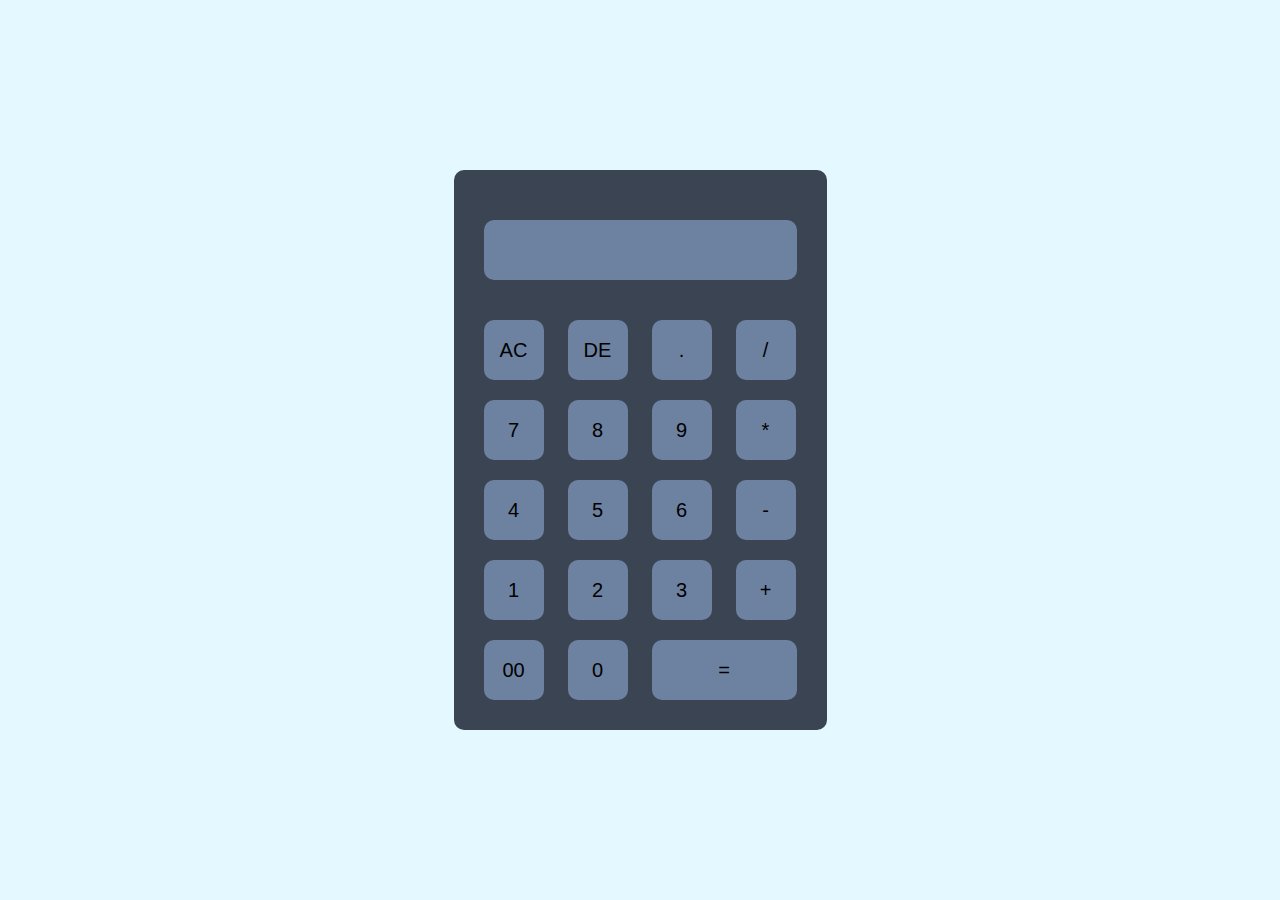
<file: calculator/index.html>
<!DOCTYPE html>
<html lang="en">
<head>
    <meta charset="UTF-8">
    <meta name="viewport" content="width=device-width, initial-scale=1.0">
    <title>Document</title>
    <link rel="stylesheet" href="style.css">
</head>
<body>
    <div class="container">
        <div class="calculator">
            <form action="">
                <div class="display">
                    <input type="text" name="display" id="">
                </div>
                <div>
                    <input type="button" value="AC"onclick="display.value ='' ">
                    <input type="button" value="DE" onclick="display.value =display.value.toString().slice(0,-1) ">
                    <input type="button" value="."onclick="display.value +='.' " >
                    <input type="button" value="/"onclick="display.value +='/' ">
                </div>
                <div>
                    <input type="button" value="7" onclick="display.value +='7' ">
                    <input type="button" value="8"onclick="display.value +='8' ">
                    <input type="button" value="9"onclick="display.value +='9' ">
                    <input type="button" value="*" onclick="display.value +='*' ">
                </div>
                <div>
                    <input type="button" value="4" onclick="display.value +='4' ">
                    <input type="button" value="5"onclick="display.value +='5' ">
                    <input type="button" value="6"onclick="display.value +='6' ">
                    <input type="button" value="-"onclick="display.value +='-' ">
                </div>
                <div>
                    <input type="button" value="1"onclick="display.value +='1' ">
                    <input type="button" value="2"onclick="display.value +='2' ">
                    <input type="button" value="3" onclick="display.value +='3' ">
                    <input type="button" value="+"onclick="display.value +='+' ">
                </div>
                <div>
                    <input type="button" value="00" onclick="display.value +='00' ">
                    <input type="button" value="0" onclick="display.value +='0' ">
                    <input type="button" value="="class="equal" onclick="display.value =eval(display.value) ">
                    
                </div>
            </form>
        </div>
    </div>
</body>
</html>
</file>
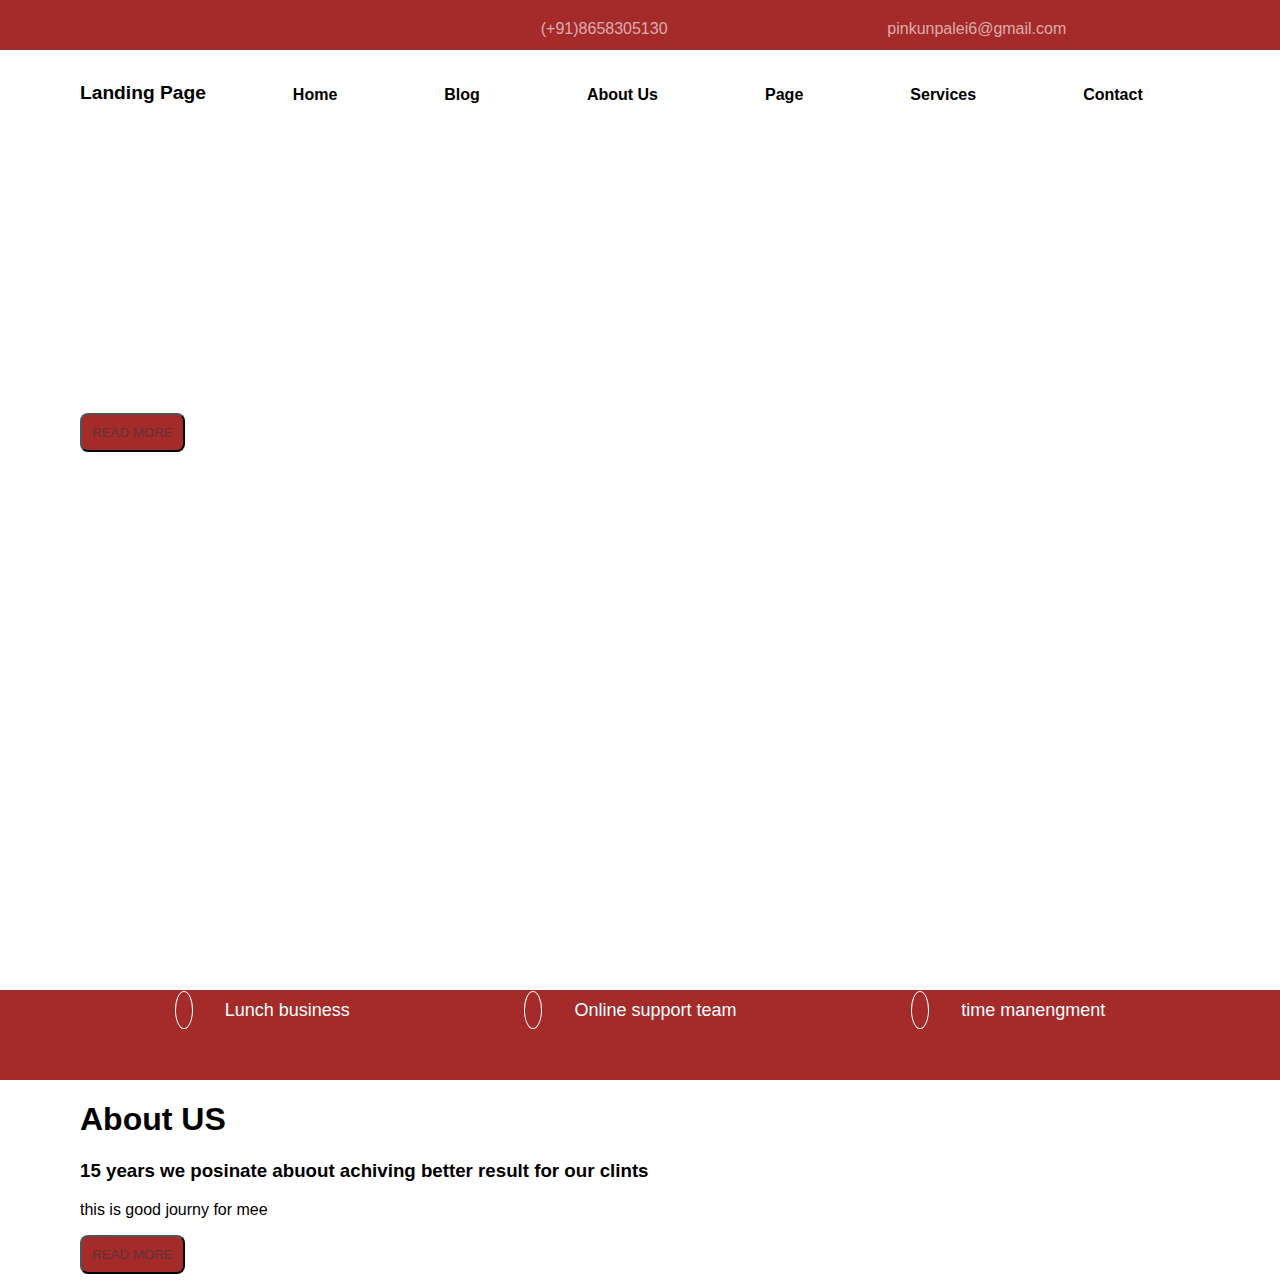
<file: Landing Page/index.html>
<!DOCTYPE html>
<html lang="en">
<head>
    <meta charset="UTF-8">
    <meta name="viewport" content="width=device-width, initial-scale=1.0">
    <link rel="stylesheet" href="styles.css">
    <link rel="stylesheet" href="https://cdnjs.cloudflare.com/ajax/libs/font-awesome/6.5.2/css/all.min.css" integrity="sha512-SnH5WK+bZxgPHs44uWIX+LLJAJ9/2PkPKZ5QiAj6Ta86w+fsb2TkcmfRyVX3pBnMFcV7oQPJkl9QevSCWr3W6A==" crossorigin="anonymous" referrerpolicy="no-referrer" />
    <!-- <link href="https://cdn.jsdelivr.net/npm/bootstrap@5.3.3/dist/css/bootstrap.min.css" rel="stylesheet" integrity="sha384-QWTKZyjpPEjISv5WaRU9OFeRpok6YctnYmDr5pNlyT2bRjXh0JMhjY6hW+ALEwIH" crossorigin="anonymous"> -->
    <title>Landing Page</title>
</head>
<body>
    <header>
        <nav class="nav-bar">
            <div class="social-media">
                <i class="fa-brands fa-twitter"></i>
                <i class="fa-brands fa-square-instagram"></i>
                <i class="fa-brands fa-facebook"></i>
                <i class="fa-brands fa-youtube"></i> 
                <i class="fa-brands fa-linkedin"></i>
            </div>
            <div class="contact">
                <i class="fa-solid fa-phone"></i>&nbsp;&nbsp;&nbsp;
                <a class="#">(+91)8658305130</a>
                
            </div>
            <div class="creat-account">
                <i class="fa-solid fa-envelope"></i>
                <a class=""#>pinkunpalei6@gmail.com</a>
            </div>
        </nav>
     
    <div class="landing-page">
        <div class="landing">
            <i class="fa-solid fa-download"></i>
            <a href="#"><b>Landing Page</b></a>
        </div>
       
        <div class="menu">
           <p><b>Home</b></p>
           <p><b>Blog</b></p>
           <p><b>About Us</b></p>
           <p><b>Page</b></p>
           <p><b>Services</b></p>
           <p><b>Contact</b></p>
        </div>
        <div class="icon">
            <i class="fa-solid fa-magnifying-glass"></i>
        </div>
       
        <label for="check" id="check">
            <i class="fa-solid fa-bars cross-icon"></i>
        </label>
    </div>
    <section class="h-text">
        <span>WE ARE CREATIVE</span>
        <h1>CREATIVE DIGITAL AGENCY</h3>
        <p></p>
        <button class="btn">READ MORE</button>
    </section>
    
    <div class="business">
        <div class="lunch-b">
           <i class="fa-solid fa-rocket"></i>
           <a>Lunch business</a>
           <p></p>
        </div>
        <div class="suport-team">
           <i class="fa-solid fa-headphones"></i>
           <a>Online support team</a>
        </div>
       
        <div class="time-manenge">
           <i class="fa-solid fa-clock"></i>
            <a>time manengment</a>
        </div>
   </div>

   <div class="about">
       <div class="info">
           <h1>About US</h1>
           <h3>15 years we posinate abuout  achiving better result for our clints</h3>
           <p>this is good journy for mee</p>
           <button class="btn">READ MORE</button>
       </div>
       <div class="card">
          
       </div>
   </div>
     <!-- <div class="copy">
       <h6>@ Copyright 2024 leadings page</h6>
      </div> -->
    <header>     
</body>


</html>
</file>
<file: calculator/style.css>
*{
    margin: 0;
    padding: 0;
    box-sizing: border-box;
}

.container{
    height: 100vh;
    width: 100%;
    background:#e3f9ff;
    display: flex;
    justify-content: center;
    align-items: center;
}

.calculator{
    background: #3a4452;
    padding:20px;
    border-radius: 10px;
}

.calculator  form input{
    border: 0;
    outline: 0;
    width: 60px;
    height: 60px;
    background: #6d82a0;
    border-radius: 10px;
    box-shadow: -8px -8px 15px rgba(62, 52, 52, 0.1),5px,5px,15px rgba(36, 27, 27, 0.2);
    margin: 10px;
    font-size: 20px;
}

form .display{
    display:flex;
    justify-content: flex-end;
    margin: 20px 0;
}

form .display input{
    text-align: right;
    flex: 1;
    font-size: 45px;
    box-shadow: none;
}

form input.equal{
    width: 145px;
}
</file>
<file: Landing Page/styles.css>
body {
    font-family: Arial, sans-serif;
    margin: 0;
    padding: 0;
    font-family: sans-serif;
    /* width: 100%;
    height: 40vh;
    background:url(https://media.istockphoto.com/id/1344688156/photo/portrait-of-a-man-using-a-computer-in-a-modern-office.jpg?s=1024x1024&w=is&k=20&c=-XX4lMNCemxXFMcM35vPRsDX8jewifdOzwUzZ4ziXno=); */
  }

  header{
   width:100%;
    height: 100vh;
    background-image: url(https://plus.unsplash.com/premium_photo-1682436607633-34b84be7a295?q=80&w=1470&auto=format&fit=crop&ixlib=rb-4.0.3&ixid=M3wxMjA3fDB8MHxwaG90by1wYWdlfHx8fGVufDB8fHx8fA%3D%3D);
    /* background-image:url(https://img.freepik.com/premium-vector/man-coder-development-programming-computer_701961-3545.jpg?w=740); */
    /* background-image: url(https://images.unsplash.com/photo-1590650516494-0c8e4a4dd67e?q=80&w=1471&auto=format&fit=crop&ixlib=rb-4.0.3&ixid=M3wxMjA3fDB8MHxwaG90by1wYWdlfHx8fGVufDB8fHx8fA%3D%3D); */
    background-size: cover;
    background-position: center;
  }

  .nav-bar{
    width: 100%;
    height: 50px;
    display: flex;
    flex-wrap: nowrap;
    justify-content: space-evenly;
    background-color: brown;
    /* background-color: rgb(240, 179, 226); */
  }

  

  .social-media i{
    color: white;
    margin-top: 20px;
    margin-right: 20px;
    opacity: 0.6;
    transition: 0.3s;
    transition-property:transform;
   
  }

  .social-media i:hover{
    transform: scale(1.5);
    cursor: pointer;
    opacity: 1;
  }

  .contact{
    color: white;
    display: flex;
    flex-wrap: nowrap;
    justify-content: space-evenly;
    opacity: 0.6;
    margin-top: 20px;
    
  }


  .contact:hover{
    cursor: pointer;
    opacity: 1;
  }

  .creat-account{
    text-decoration: none;
    display: inline-block;
    color: white;
    opacity: 0.6;
    margin-top: 20px;
  }
   
  

  .creat-account:hover{
    cursor: pointer;
    opacity: 1;
  }
  .creat-account i{
    margin-top: 2px;
    margin-right: 6px;
  }

  .landing-page{
    /* width: 100%;
    height: 50px; */
    background-color: white;
    display: flex;
    flex-wrap: wrap;
  }
  .landing {
    margin-top:2rem ;
    margin-left: 3rem;
  }
  .landing a{
    text-decoration: none;
    font-size: larger;
    color: black;  
  }

  .landing a:hover{
    cursor: pointer;
    color: brown;
  }

  .landing i{
    color: brown;
    margin-left: 2rem;
  }
  
  
  .menu{
    width: 80%;
    display: flex;
    background-color: white;
    justify-content: space-evenly;
    margin-top: 0.6rem; 
  }

  .menu p{
    padding:10px 20px;
    transition: 0.3s;
    border-radius: 8px;
    transition-property: background;
  }

  .menu p:hover{
    cursor: pointer;
    color: brown;
    background-color:rgb(210, 228, 243);
  }
 
  .icon{
    margin-top:2rem;    
  }
  .cross-icon{
    display: none;
  }
  .icon i{
    font-size:larger;
    
  }
  .icon i:hover{
    cursor: pointer;
    font-size: x-large;
    color: brown;
  }
  .h-text{
    max-width: 650px;
    position: absolute;
    top:35%;
    margin-left: 5rem;
    color: white;
  }

  .btn{
    padding:10px;
    border-radius: 8px;
    color:rgb(97, 50, 50);
    background-color: brown;
  }
  
  .btn:hover{
    border: 5px soild brown;
    background-color: transparent;
  }

  .business{
    width: 100%;
    height: 100px;
    background-color:brown;
    position: absolute;
    top:110%;
    color:white;
    display: flex;
    flex-wrap: nowrap;
    justify-content: space-evenly;
  }
  .business i{
    border: 1px solid white;
    border-radius: 50%;
    margin-right: 2rem;
    padding: 0.5rem;
  }
  .lunch-b{
    margin-top: 10px;
    font-size: large;
   
  }
  .suport-team{
    margin-top: 10px;
    font-size: large;
   
  }
  .time-manenge{
    margin-top: 10px;
    font-size: large;
   
  }

  .about{
    width: 100%;
    height: 200px;
    background-color:white;
    position: absolute;
    top:120%;
    display: flex;
    flex-wrap: nowrap;
    
  }

  .info{
    margin-left: 5rem;
  }

  .card{
    height: 180px;
    width: 200px;
    margin-top: 1rem;
    margin-left: 8rem;
    background-color: white;
    border-radius: 5px;
    background-image: url(https://images.unsplash.com/photo-1622962733255-935a059e5578?q=80&w=1469&auto=format&fit=crop&ixlib=rb-4.0.3&ixid=M3wxMjA3fDB8MHxwaG90by1wYWdlfHx8fGVufDB8fHx8fA%3D%3D);
    /* background-image: url(https://images.unsplash.com/photo-1487611459768-bd414656ea10?q=80&w=1470&auto=format&fit=crop&ixlib=rb-4.0.3&ixid=M3wxMjA3fDB8MHxwaG90by1wYWdlfHx8fGVufDB8fHx8fA%3D%3D); */
    background-size: cover;
    background-position: center;

  }

  label{
    display: none;
  }
  

  @media(max-width:1120px){
    .landing{
      display: none;
    }
  }

  @media(max-width:590px){
    .creat-account{
      display: none;
    }
  }

  @media(max-width:380px){
    .contact{
      display: none;
    }
  }

  @media(max-width:968px){
    .card{
      display: none;
    }
  }

  @media(max-width:560px){
    .cross-icon{
      display: block ;
    }
  }


 @media (max-width:715px) {
     .menu, .icon{
      display: none;
      z-index: -350px;
     }
     label{
      display: block;
      margin: 10px 25px;
      transition: 0.3s;
      transition-property:transform ;
    } 
    label:hover{
      transform: scale(1.5);
    }
    
 }


/*   
  footer {
    background-color: #333;
    color: #fff;
    text-align: center;
    padding: 20px;
  } */
</file>
